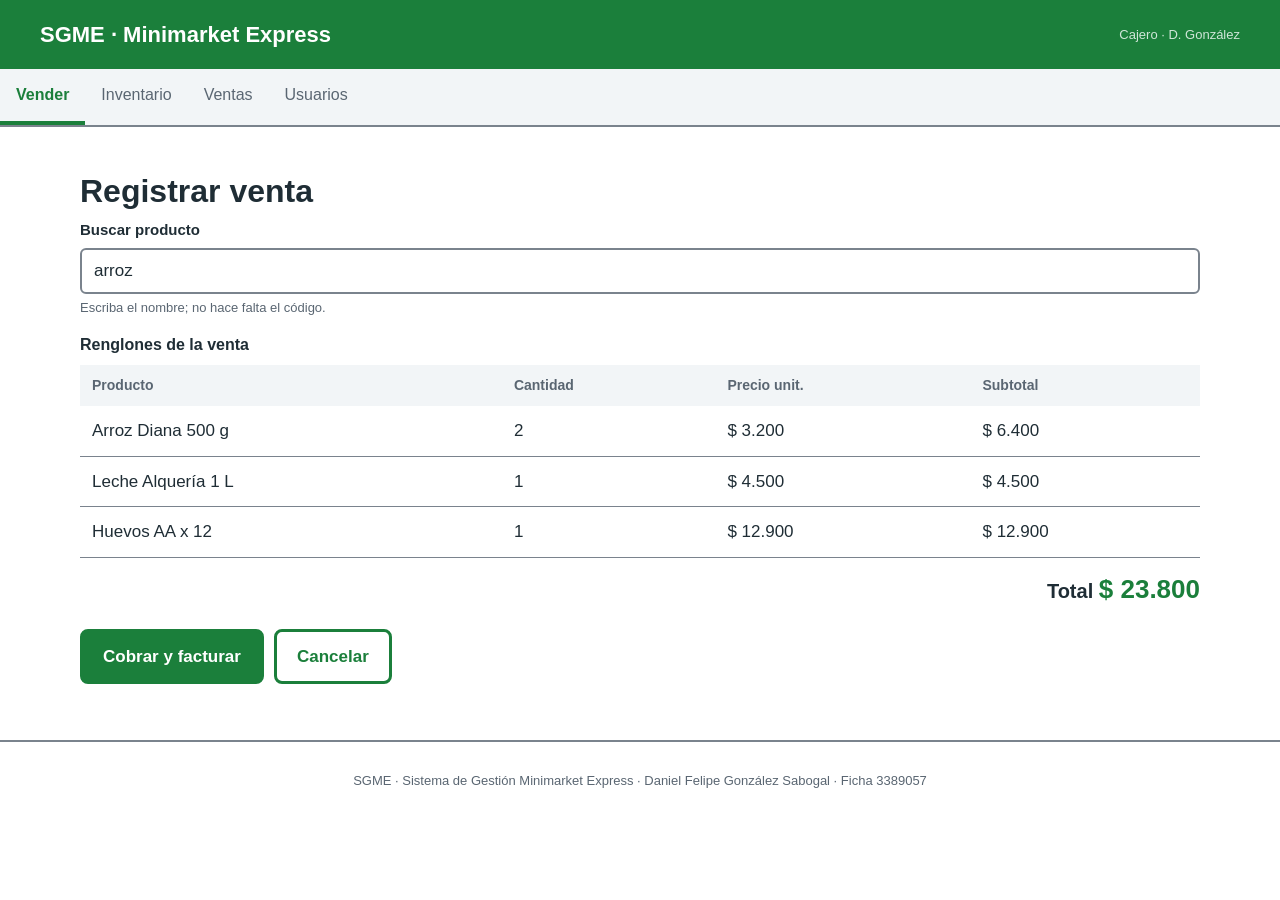
<file: index.html>
<!doctype html>
<html lang="es">
<head>
  <meta charset="utf-8">
  <meta name="viewport" content="width=device-width, initial-scale=1">
  <title>Registrar venta · SGME</title>
  <link rel="stylesheet" href="estilos.css">
</head>
<body>
  <header>
    <span class="marca">SGME · Minimarket Express</span>
    <button class="menu-boton" aria-expanded="false" aria-controls="menu-principal">☰ Menú</button>
    <span class="usuario">Cajero · D. González</span>
  </header>
  <nav aria-label="Principal">
      <ul>
        <li><a href="index.html" aria-current="page">Vender</a></li>
        <li><a href="inventario.html">Inventario</a></li>
        <li><a href="ventas.html">Ventas</a></li>
        <li><a href="usuarios.html">Usuarios</a></li>
      </ul>
  </nav>
  <main>
    <h1>Registrar venta</h1>

    <form>
      <div class="campo">
        <label for="buscar">Buscar producto</label>
        <input id="buscar" name="buscar" type="search" value="arroz">
        <p class="nota">Escriba el nombre; no hace falta el código.</p>
      </div>
    </form>
    <table>
      <caption>Renglones de la venta</caption>
      <thead>
        <tr><th scope="col">Producto</th><th scope="col">Cantidad</th>
        <th scope="col">Precio unit.</th><th scope="col">Subtotal</th></tr>
      </thead>
      <tbody>
        <tr><td>Arroz Diana 500 g</td><td>2</td><td>$ 3.200</td><td>$ 6.400</td></tr>
        <tr><td>Leche Alquería 1 L</td><td>1</td><td>$ 4.500</td><td>$ 4.500</td></tr>
        <tr><td>Huevos AA x 12</td><td>1</td><td>$ 12.900</td><td>$ 12.900</td></tr>
      </tbody>
    </table>
    <p class="total">Total <span>$ 23.800</span></p>
    <div class="acciones">
      <a class="boton" href="factura.html">Cobrar y facturar</a>
      <a class="boton secundario" href="index.html">Cancelar</a>
    </div>

  </main>
  <footer>
    <p>SGME · Sistema de Gestión Minimarket Express · Daniel Felipe González
    Sabogal · Ficha 3389057</p>
  </footer>
  <script src="menu.js"></script>
</body>
</html>
</file>
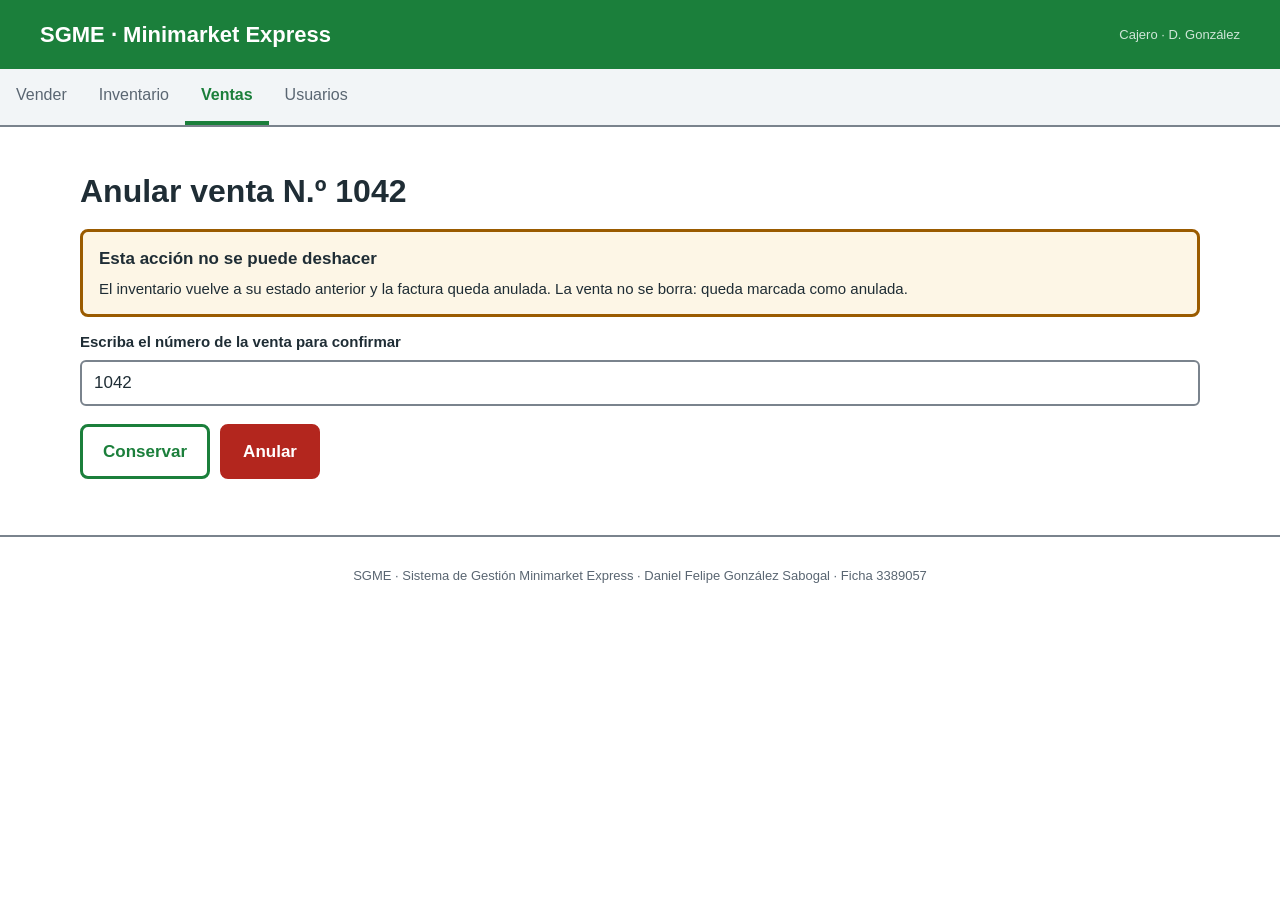
<file: anular.html>
<!doctype html>
<html lang="es">
<head>
  <meta charset="utf-8">
  <meta name="viewport" content="width=device-width, initial-scale=1">
  <title>Anular venta N.º 1042 · SGME</title>
  <link rel="stylesheet" href="estilos.css">
</head>
<body>
  <header>
    <span class="marca">SGME · Minimarket Express</span>
    <button class="menu-boton" aria-expanded="false" aria-controls="menu-principal">☰ Menú</button>
    <span class="usuario">Cajero · D. González</span>
  </header>
  <nav aria-label="Principal">
      <ul>
        <li><a href="index.html">Vender</a></li>
        <li><a href="inventario.html">Inventario</a></li>
        <li><a href="ventas.html" aria-current="page">Ventas</a></li>
        <li><a href="usuarios.html">Usuarios</a></li>
      </ul>
  </nav>
  <main>
    <h1>Anular venta N.º 1042</h1>

    <div class="aviso atencion">
      <h2>Esta acción no se puede deshacer</h2>
      <p>El inventario vuelve a su estado anterior y la factura queda anulada.
      La venta no se borra: queda marcada como anulada.</p>
    </div>
    <form>
      <div class="campo">
        <label for="confirmar">Escriba el número de la venta para confirmar</label>
        <input id="confirmar" name="confirmar" type="text" value="1042">
      </div>
      <div class="acciones">
        <a class="boton secundario" href="ventas.html">Conservar</a>
        <a class="boton peligro" href="ventas.html">Anular</a>
      </div>
    </form>

  </main>
  <footer>
    <p>SGME · Sistema de Gestión Minimarket Express · Daniel Felipe González
    Sabogal · Ficha 3389057</p>
  </footer>
  <script src="menu.js"></script>
</body>
</html>
</file>
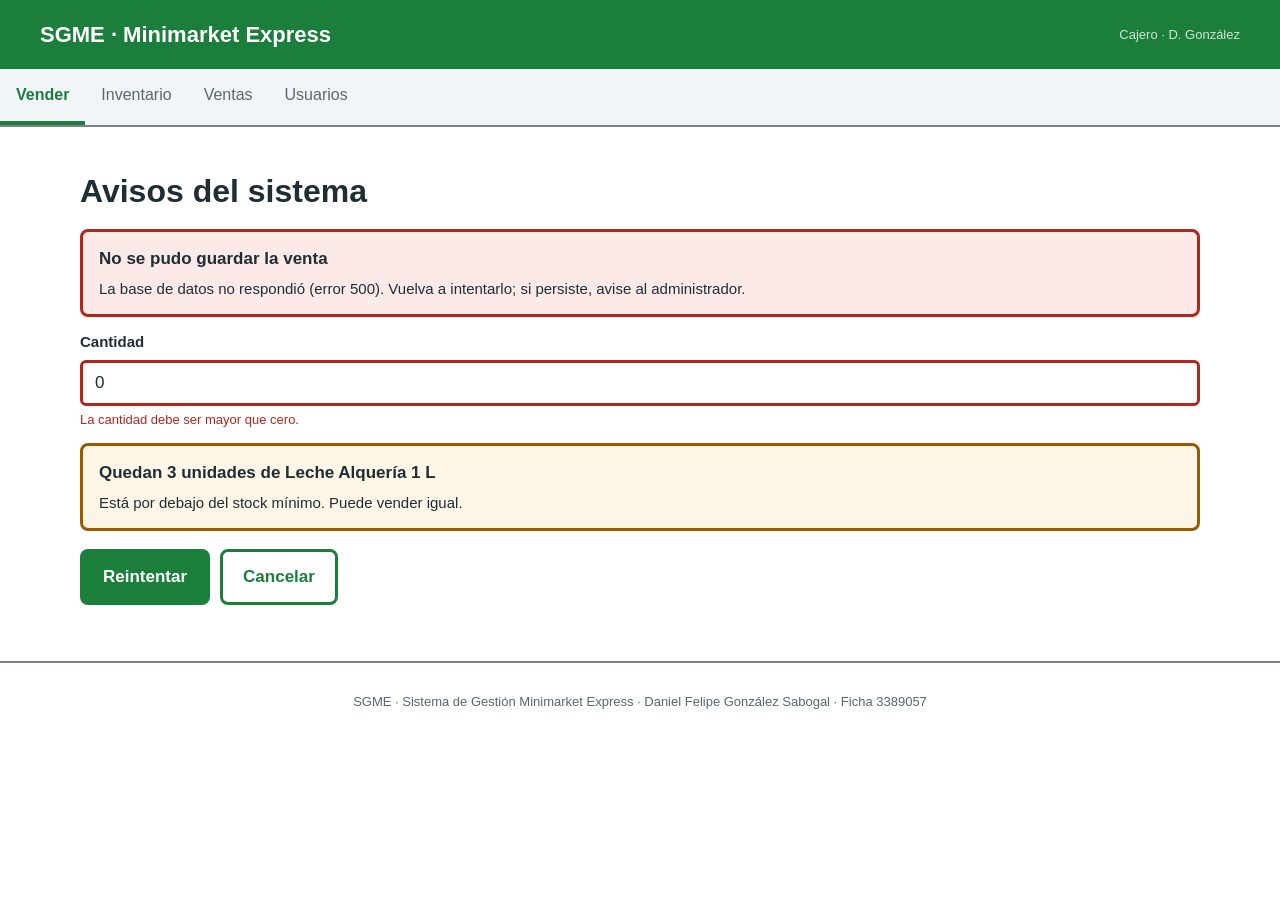
<file: factura.html>
<!doctype html>
<html lang="es">
<head>
  <meta charset="utf-8">
  <meta name="viewport" content="width=device-width, initial-scale=1">
  <title>Avisos del sistema · SGME</title>
  <link rel="stylesheet" href="estilos.css">
</head>
<body>
  <header>
    <span class="marca">SGME · Minimarket Express</span>
    <button class="menu-boton" aria-expanded="false" aria-controls="menu-principal">☰ Menú</button>
    <span class="usuario">Cajero · D. González</span>
  </header>
  <nav aria-label="Principal">
      <ul>
        <li><a href="index.html" aria-current="page">Vender</a></li>
        <li><a href="inventario.html">Inventario</a></li>
        <li><a href="ventas.html">Ventas</a></li>
        <li><a href="usuarios.html">Usuarios</a></li>
      </ul>
  </nav>
  <main>
    <h1>Avisos del sistema</h1>

    <div class="aviso error">
      <h2>No se pudo guardar la venta</h2>
      <p>La base de datos no respondió (error 500). Vuelva a intentarlo; si
      persiste, avise al administrador.</p>
    </div>
    <form>
      <div class="campo error">
        <label for="cantidad">Cantidad</label>
        <input id="cantidad" name="cantidad" type="number" value="0"
               aria-describedby="ayuda-cantidad">
        <p class="nota" id="ayuda-cantidad">La cantidad debe ser mayor que cero.</p>
      </div>
    </form>
    <div class="aviso atencion">
      <h2>Quedan 3 unidades de Leche Alquería 1 L</h2>
      <p>Está por debajo del stock mínimo. Puede vender igual.</p>
    </div>
    <div class="acciones">
      <a class="boton" href="index.html">Reintentar</a>
      <a class="boton secundario" href="index.html">Cancelar</a>
    </div>

  </main>
  <footer>
    <p>SGME · Sistema de Gestión Minimarket Express · Daniel Felipe González
    Sabogal · Ficha 3389057</p>
  </footer>
  <script src="menu.js"></script>
</body>
</html>
</file>
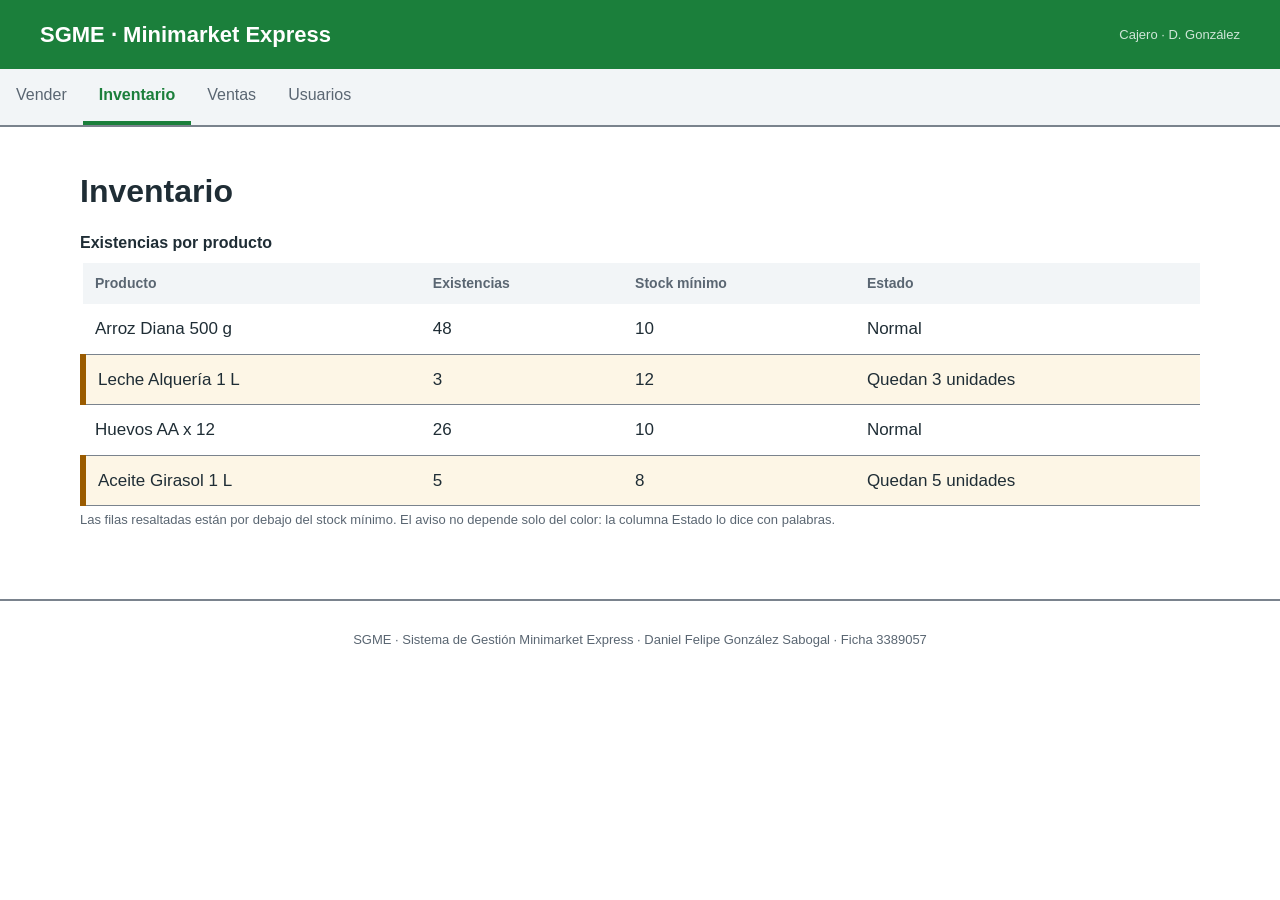
<file: inventario.html>
<!doctype html>
<html lang="es">
<head>
  <meta charset="utf-8">
  <meta name="viewport" content="width=device-width, initial-scale=1">
  <title>Inventario · SGME</title>
  <link rel="stylesheet" href="estilos.css">
</head>
<body>
  <header>
    <span class="marca">SGME · Minimarket Express</span>
    <button class="menu-boton" aria-expanded="false" aria-controls="menu-principal">☰ Menú</button>
    <span class="usuario">Cajero · D. González</span>
  </header>
  <nav aria-label="Principal">
      <ul>
        <li><a href="index.html">Vender</a></li>
        <li><a href="inventario.html" aria-current="page">Inventario</a></li>
        <li><a href="ventas.html">Ventas</a></li>
        <li><a href="usuarios.html">Usuarios</a></li>
      </ul>
  </nav>
  <main>
    <h1>Inventario</h1>

    <table>
      <caption>Existencias por producto</caption>
      <thead>
        <tr><th scope="col">Producto</th><th scope="col">Existencias</th>
        <th scope="col">Stock mínimo</th><th scope="col">Estado</th></tr>
      </thead>
      <tbody>
        <tr><td>Arroz Diana 500 g</td><td>48</td><td>10</td><td>Normal</td></tr>
        <tr class="alerta"><td>Leche Alquería 1 L</td><td>3</td><td>12</td>
        <td>Quedan 3 unidades</td></tr>
        <tr><td>Huevos AA x 12</td><td>26</td><td>10</td><td>Normal</td></tr>
        <tr class="alerta"><td>Aceite Girasol 1 L</td><td>5</td><td>8</td>
        <td>Quedan 5 unidades</td></tr>
      </tbody>
    </table>
    <p class="nota">Las filas resaltadas están por debajo del stock mínimo. El
    aviso no depende solo del color: la columna Estado lo dice con palabras.</p>

  </main>
  <footer>
    <p>SGME · Sistema de Gestión Minimarket Express · Daniel Felipe González
    Sabogal · Ficha 3389057</p>
  </footer>
  <script src="menu.js"></script>
</body>
</html>
</file>
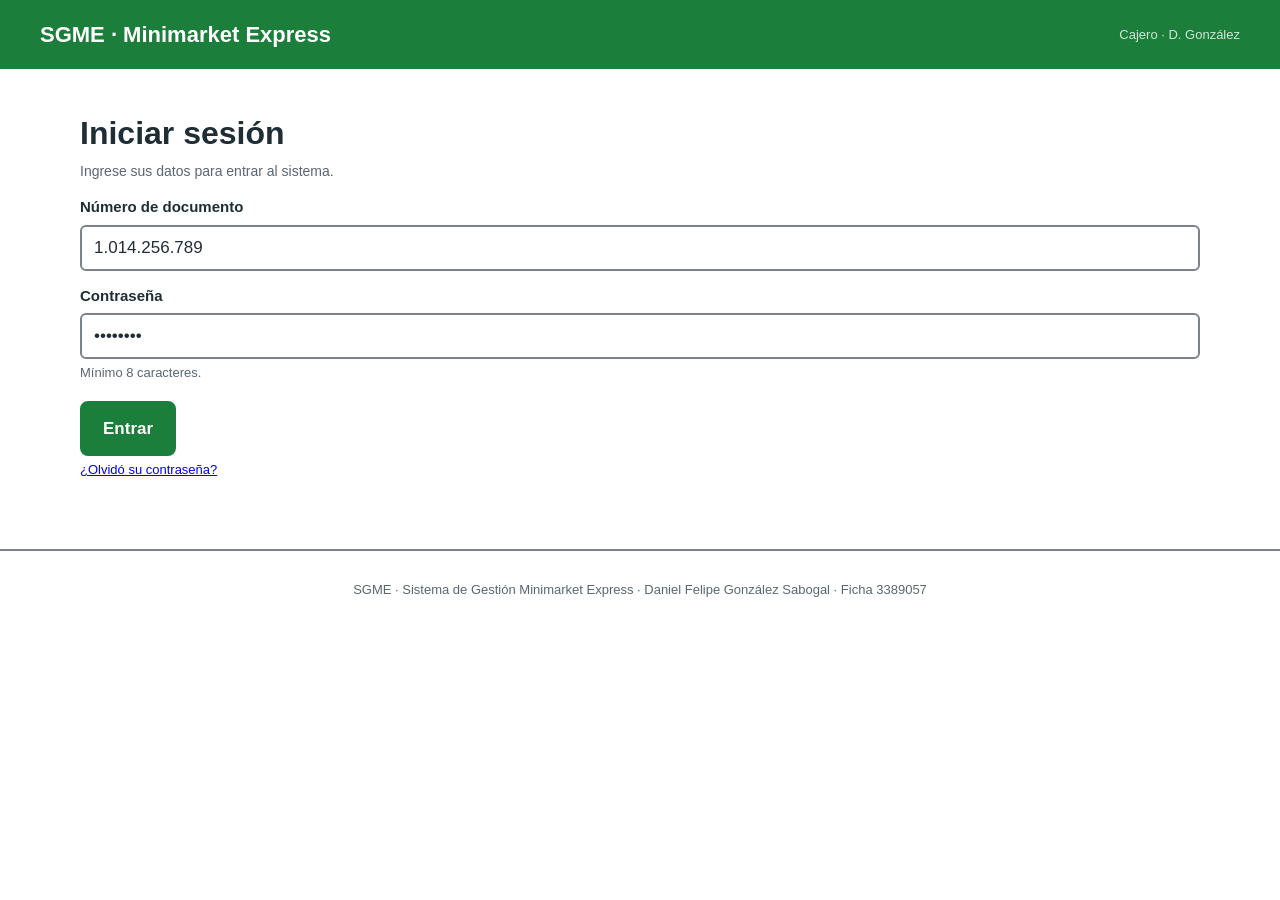
<file: login.html>
<!doctype html>
<html lang="es">
<head>
  <meta charset="utf-8">
  <meta name="viewport" content="width=device-width, initial-scale=1">
  <title>Iniciar sesión · SGME</title>
  <link rel="stylesheet" href="estilos.css">
</head>
<body>
  <header>
    <span class="marca">SGME · Minimarket Express</span>
    
    <span class="usuario">Cajero · D. González</span>
  </header>

  <main>
    <h1>Iniciar sesión</h1>

    <p class="ayuda">Ingrese sus datos para entrar al sistema.</p>
    <form>
      <div class="campo">
        <label for="documento">Número de documento</label>
        <input id="documento" name="documento" type="text" inputmode="numeric"
               value="1.014.256.789">
      </div>
      <div class="campo">
        <label for="clave">Contraseña</label>
        <input id="clave" name="clave" type="password" value="********">
        <p class="nota">Mínimo 8 caracteres.</p>
      </div>
      <div class="acciones">
        <a class="boton" href="index.html">Entrar</a>
      </div>
      <p class="nota"><a href="#">¿Olvidó su contraseña?</a></p>
    </form>

  </main>
  <footer>
    <p>SGME · Sistema de Gestión Minimarket Express · Daniel Felipe González
    Sabogal · Ficha 3389057</p>
  </footer>
  <script src="menu.js"></script>
</body>
</html>
</file>
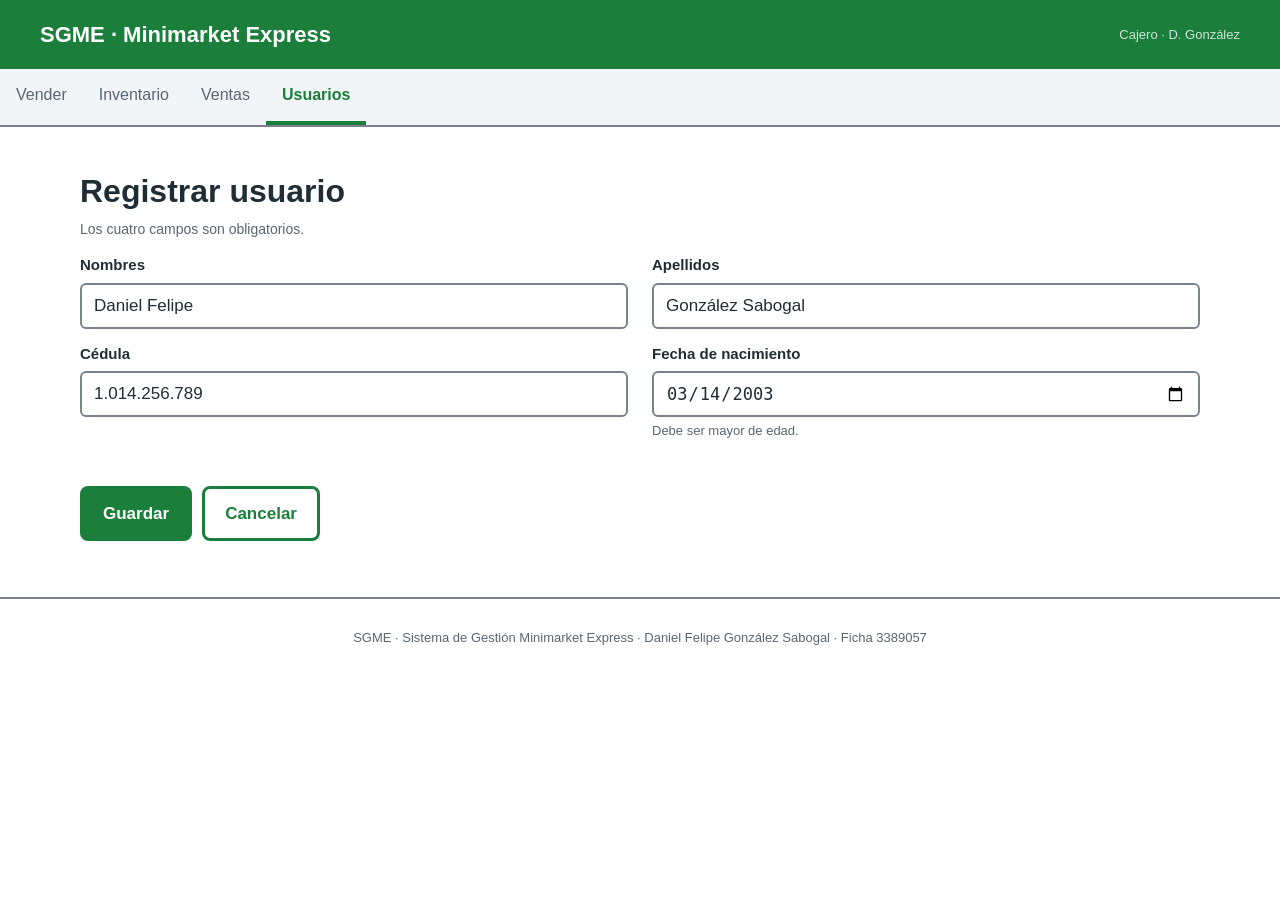
<file: usuarios.html>
<!doctype html>
<html lang="es">
<head>
  <meta charset="utf-8">
  <meta name="viewport" content="width=device-width, initial-scale=1">
  <title>Registrar usuario · SGME</title>
  <link rel="stylesheet" href="estilos.css">
</head>
<body>
  <header>
    <span class="marca">SGME · Minimarket Express</span>
    <button class="menu-boton" aria-expanded="false" aria-controls="menu-principal">☰ Menú</button>
    <span class="usuario">Cajero · D. González</span>
  </header>
  <nav aria-label="Principal">
      <ul>
        <li><a href="index.html">Vender</a></li>
        <li><a href="inventario.html">Inventario</a></li>
        <li><a href="ventas.html">Ventas</a></li>
        <li><a href="usuarios.html" aria-current="page">Usuarios</a></li>
      </ul>
  </nav>
  <main>
    <h1>Registrar usuario</h1>

    <p class="ayuda">Los cuatro campos son obligatorios.</p>
    <form>
      <div class="dos-columnas">
        <div class="campo">
          <label for="nombres">Nombres</label>
          <input id="nombres" name="nombres" type="text" value="Daniel Felipe">
        </div>
        <div class="campo">
          <label for="apellidos">Apellidos</label>
          <input id="apellidos" name="apellidos" type="text"
                 value="González Sabogal">
        </div>
        <div class="campo">
          <label for="cedula">Cédula</label>
          <input id="cedula" name="cedula" type="text" inputmode="numeric"
                 value="1.014.256.789">
        </div>
        <div class="campo">
          <label for="nacimiento">Fecha de nacimiento</label>
          <input id="nacimiento" name="nacimiento" type="date" value="2003-03-14">
          <p class="nota">Debe ser mayor de edad.</p>
        </div>
      </div>
      <div class="acciones">
        <a class="boton" href="usuarios.html">Guardar</a>
        <a class="boton secundario" href="index.html">Cancelar</a>
      </div>
    </form>

  </main>
  <footer>
    <p>SGME · Sistema de Gestión Minimarket Express · Daniel Felipe González
    Sabogal · Ficha 3389057</p>
  </footer>
  <script src="menu.js"></script>
</body>
</html>
</file>
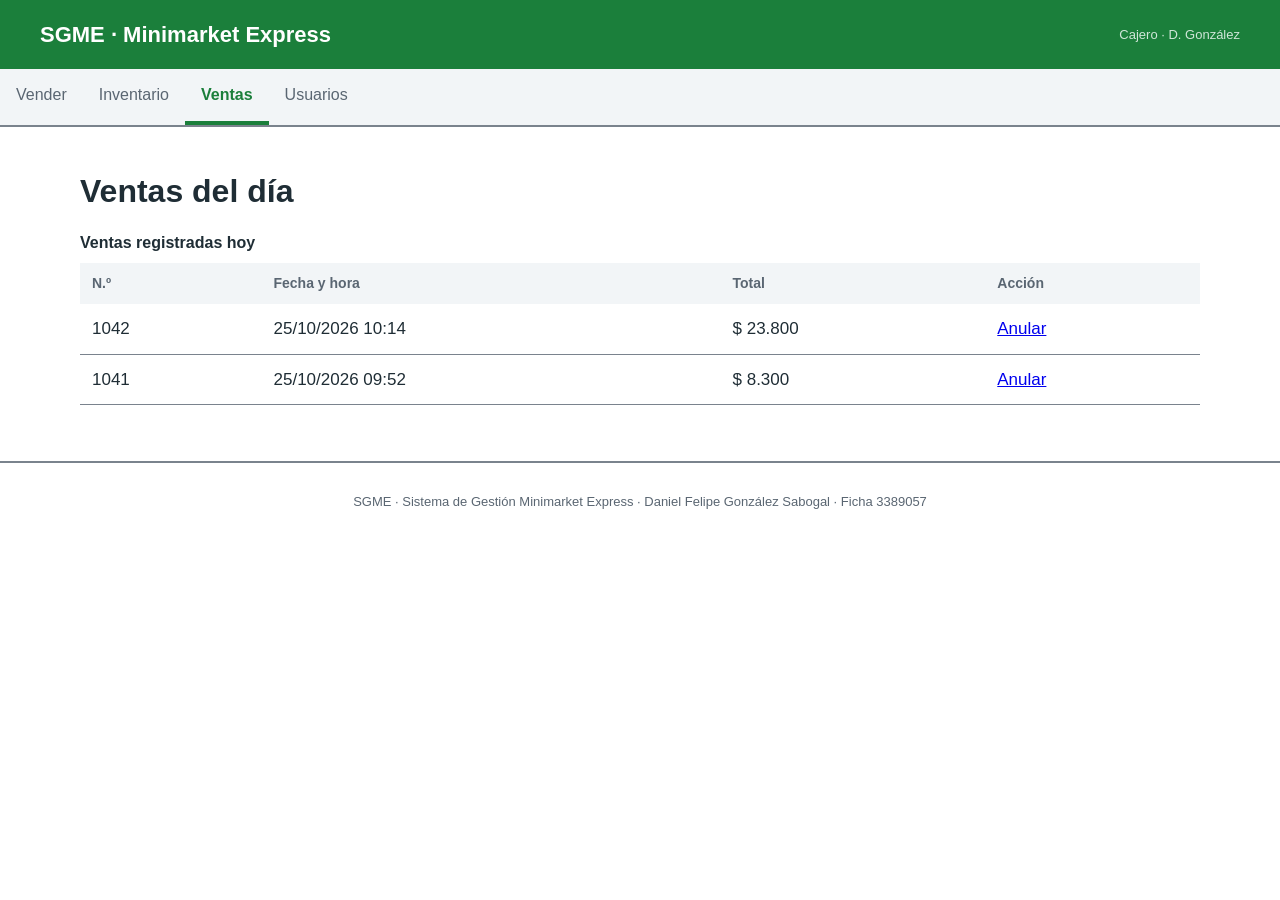
<file: ventas.html>
<!doctype html>
<html lang="es">
<head>
  <meta charset="utf-8">
  <meta name="viewport" content="width=device-width, initial-scale=1">
  <title>Ventas del día · SGME</title>
  <link rel="stylesheet" href="estilos.css">
</head>
<body>
  <header>
    <span class="marca">SGME · Minimarket Express</span>
    <button class="menu-boton" aria-expanded="false" aria-controls="menu-principal">☰ Menú</button>
    <span class="usuario">Cajero · D. González</span>
  </header>
  <nav aria-label="Principal">
      <ul>
        <li><a href="index.html">Vender</a></li>
        <li><a href="inventario.html">Inventario</a></li>
        <li><a href="ventas.html" aria-current="page">Ventas</a></li>
        <li><a href="usuarios.html">Usuarios</a></li>
      </ul>
  </nav>
  <main>
    <h1>Ventas del día</h1>

    <table>
      <caption>Ventas registradas hoy</caption>
      <thead>
        <tr><th scope="col">N.º</th><th scope="col">Fecha y hora</th>
        <th scope="col">Total</th><th scope="col">Acción</th></tr>
      </thead>
      <tbody>
        <tr><td>1042</td><td>25/10/2026 10:14</td><td>$ 23.800</td>
        <td><a href="anular.html">Anular</a></td></tr>
        <tr><td>1041</td><td>25/10/2026 09:52</td><td>$ 8.300</td>
        <td><a href="anular.html">Anular</a></td></tr>
      </tbody>
    </table>

  </main>
  <footer>
    <p>SGME · Sistema de Gestión Minimarket Express · Daniel Felipe González
    Sabogal · Ficha 3389057</p>
  </footer>
  <script src="menu.js"></script>
</body>
</html>
</file>
<file: estilos.css>
/* Hoja de estilos del SGME.
   Los colores y las medidas son los de la guia de estilo de la Unificada B.
   Diseño mobile first: las reglas base son las del movil y las media queries
   solo anaden a partir de 768 y 1280 px. */

:root {
  --verde: #1B7F3B;
  --ambar: #9A5B00;
  --tinta: #1F2D35;
  --borde: #7A838D;
  --rojo: #B3261E;
  --suave: #F2F5F7;
  --gris: #5A6672;
}

* { box-sizing: border-box; }

body {
  margin: 0;
  font-family: Arial, Helvetica, sans-serif;
  color: var(--tinta);
  background: #fff;
  font-size: 16px;
  line-height: 1.5;
}

/* ---------------------------------------------------------- encabezado */
header {
  background: var(--verde);
  color: #fff;
  padding: 14px 16px;
  display: flex;
  justify-content: space-between;
  align-items: center;
  gap: 12px;
}
header .marca { font-weight: bold; font-size: 18px; }
header .usuario { font-size: 13px; color: #CFE6D8; }

/* El boton del menu solo existe en movil. */
.menu-boton {
  display: block;
  min-height: 44px;
  min-width: 44px;
  background: transparent;
  color: #fff;
  border: 2px solid #fff;
  border-radius: 6px;
  font-size: 18px;
  cursor: pointer;
}

nav { background: var(--suave); border-bottom: 2px solid var(--borde); }
nav ul { list-style: none; margin: 0; padding: 0; display: none; }
nav ul.abierto { display: block; }
nav a {
  display: block;
  padding: 14px 16px;
  min-height: 44px;
  color: var(--gris);
  text-decoration: none;
  border-bottom: 1px solid var(--borde);
}
nav a[aria-current="page"] {
  color: var(--verde);
  font-weight: bold;
  border-left: 4px solid var(--verde);
}

main { padding: 20px 16px 40px; max-width: 1200px; margin: 0 auto; }
h1 { font-size: 24px; margin: 8px 0 4px; }
.ayuda { color: var(--gris); font-size: 14px; margin-top: 0; }

/* ------------------------------------------------------------ campos */
.campo { margin-bottom: 14px; }
label { display: block; font-weight: bold; font-size: 15px; margin-bottom: 6px; }
input, select {
  width: 100%;
  min-height: 46px;
  padding: 10px 12px;
  font-size: 16px;
  color: var(--tinta);
  border: 2px solid var(--borde);
  border-radius: 6px;
  background: #fff;
}
input:focus, select:focus, a:focus, button:focus {
  outline: 3px solid var(--verde);
  outline-offset: 2px;
}
.nota { font-size: 13px; color: var(--gris); margin-top: 4px; }
.campo.error input { border-color: var(--rojo); border-width: 3px; }
.campo.error .nota { color: var(--rojo); }

/* ----------------------------------------------------------- botones */
.acciones { display: flex; flex-direction: column; gap: 10px; margin-top: 18px; }
.boton {
  display: inline-block;
  min-height: 48px;
  padding: 12px 20px;
  font-size: 17px;
  font-weight: bold;
  text-align: center;
  text-decoration: none;
  border-radius: 8px;
  border: 3px solid var(--verde);
  background: var(--verde);
  color: #fff;
  cursor: pointer;
}
.boton.secundario { background: #fff; color: var(--verde); }
.boton.peligro { background: var(--rojo); border-color: var(--rojo); color: #fff; }

/* ------------------------------------------------------------ tablas */
table { width: 100%; border-collapse: collapse; margin-top: 16px; }
caption { text-align: left; font-weight: bold; padding-bottom: 8px; }
th {
  background: var(--suave);
  text-align: left;
  padding: 10px 12px;
  font-size: 14px;
  color: var(--gris);
}
td { padding: 12px; border-bottom: 1px solid var(--borde); font-size: 15px; }
tr.alerta td { background: #FDF6E6; }
tr.alerta td:first-child { border-left: 6px solid var(--ambar); }

/* ------------------------------------------------------------ avisos */
.aviso { padding: 14px 16px; border-radius: 8px; margin: 14px 0; border: 3px solid; }
.aviso h2 { margin: 0 0 6px; font-size: 17px; }
.aviso p { margin: 0; font-size: 15px; }
.aviso.error { background: #FBEAE8; border-color: var(--rojo); }
.aviso.atencion { background: #FDF6E6; border-color: var(--ambar); }

.total { text-align: right; font-size: 20px; font-weight: bold; margin-top: 12px; }
.total span { color: var(--verde); font-size: 26px; }

footer {
  border-top: 2px solid var(--borde);
  padding: 16px;
  font-size: 13px;
  color: var(--gris);
  text-align: center;
}

/* ======================================= tablet, desde 768 px ======= */
@media (min-width: 768px) {
  .menu-boton { display: none; }
  nav ul { display: flex !important; }
  nav a { border-bottom: none; border-left: none; }
  nav a[aria-current="page"] {
    border-left: none;
    border-bottom: 4px solid var(--verde);
  }
  main { padding: 24px 32px 48px; }
  h1 { font-size: 28px; }
  .acciones { flex-direction: row; }
  .dos-columnas { display: grid; grid-template-columns: 1fr 1fr; gap: 0 24px; }
}

/* ==================================== escritorio, desde 1280 px ===== */
@media (min-width: 1280px) {
  header { padding: 18px 40px; }
  header .marca { font-size: 22px; }
  main { padding: 32px 40px 56px; }
  h1 { font-size: 32px; }
  td, input, select { font-size: 17px; }
}
</file>
